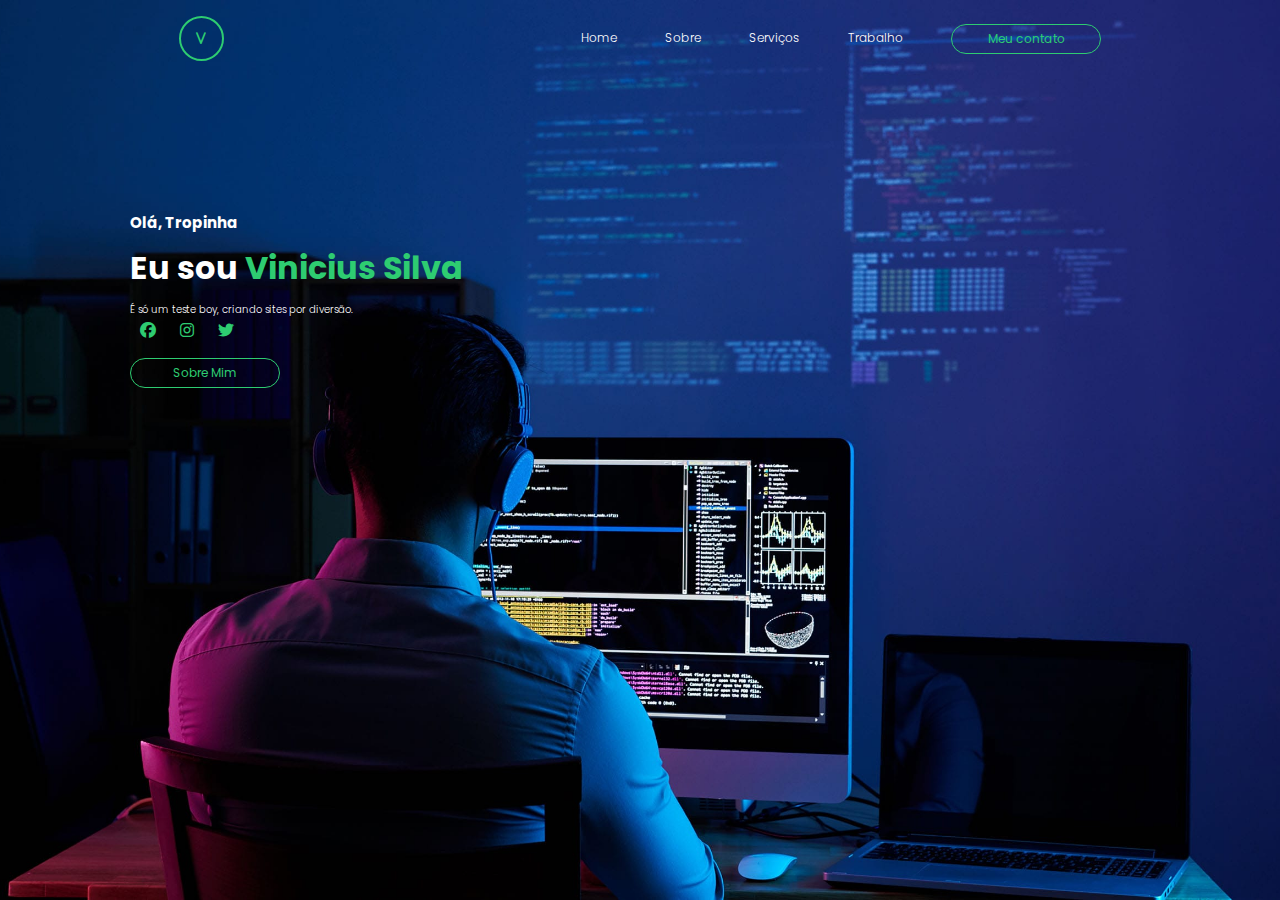
<file: index.html>
<!DOCTYPE html>
<html lang="en">
<head>
    <meta charset="UTF-8">
    <meta http-equiv="X-UA-Compatible" content="IE=edge">
    <meta name="viewport" content="width=device-width, initial-scale=1.0">
    <link rel="stylesheet" href="https://cdnjs.cloudflare.com/ajax/libs/font-awesome/6.1.0/css/all.min.css">
    <link rel="stylesheet" href="style.css">
    <title>Vinizin</title>
</head>
<body>
    <div class="background">
        <header>
            <div class="logo">
                <i class="fa-solid fa-v"></i>
            </div>
            <div class="cabeçalho-link">
                <li>
                    <a href="#">Home</a>
                </li>
                <li>
                    <a href="#">Sobre</a>
                </li>
                <li>
                    <a href="#">Serviços</a>
                </li>
                <li>
                    <a href="#">Trabalho</a>
                </li>
                <button>Meu contato</button>
            </div>
        </header>
        <div class="container-text">
            <div class="text">
            <h3> Olá, Tropinha</h3>
            <h1> Eu sou <span>Vinicius Silva</span></h1>
            <p> É só um teste boy, criando sites por diversão.</p>
            <div class="redes-sociais">
                <a href="#"><i class="fa-brands fa-facebook"></i></a>
                <a href="#"><i class="fa-brands fa-instagram"></i></a>
                <a href="#"><i class="fa-brands fa-twitter"></i></a>
            </div>
            <button class="btn">Sobre Mim</button>
            </div>    
        </div> 

</body>
</html>
</file>
<file: style.css>
@import url('https://fonts.googleapis.com/css2?family=Poppins:ital,wght@0,100;0,200;0,300;0,400;0,500;1,100;1,200;1,300;1,400;1,500&display=swap');

*{
    margin: 0;
    padding: 0;
    box-sizing: border-box;
    text-decoration: none;
    list-style: none;
    font-family: "Poppins", sans-serif; 
}

body {
    overflow: hidden;
}

.background{
    background: linear-gradient(rgba(0,0,0,0.5),rgba(0,0,0,0.5));
    background-image:url(img06.jpg) ;
    background-size: cover;
    background-position: center;
    width: 100%;
    height: 100vh;
}

header{
    display: flex;
    justify-content: space-around;
    max-width: 100%;
    align-items: center;
    text-align: center;
    padding-top: 1rem;
}

.cabeçalho-link{
    display: flex;
    gap: 3rem;
    font-weight: 300;
    cursor: pointer;
}

.cabeçalho-link a{
    color: #fff;
    font-size: 12px;

}

.cabeçalho-link a :hover{
    color: #2ecc71;
    transition: 0.3s all;
}

.logo{
    height: 45px;
    width: 45px;
    background: transparent;
    border: 2px solid #2ecc71;
    color: #2ecc71;
    border-radius: 50%;
    display: inline-flex;
    align-items: center;
    justify-content: center;
    font-size: 13px;
    cursor: pointer;
}

button{
    color: #2ecc71;
    background: transparent;
    border: solid 1px #2ecc71;
    padding: 5px;
    border-radius: 15px;
    font-size: 12px;
    width: 150px;
    cursor: pointer;
}

button:hover{
    background-color: #2ecc71;
    color: #fff;
    transition: 0.5s;
}

.container-text{
    padding: 150px 0 0 130px;
}

.text h3{
    color: #fff;
    font-size: 15px;
}

.text h1{
    color: #fff;
    margin-top: 10px;
}

.text span{
    color: #2ecc71;
}

.text p{
    color: #fff;
    font-size: 10px;
    font-weight: 300;
    margin-top: 10px;
}

.redes-sociais a{
    color: #2ecc71;
    padding: 10px; 
    margin-top: 5px;
}

.btn{
    margin-top: 15px;
}

@media sreen and (max-width: 768px) {
    .logo, button {
        width: 100%;
        padding: 0;
    }
}

@media sreen and (max-width: 600px) {
    nav .cabeçalho-link{
        float: none;
        text-align: center;
    }

}
</file>
